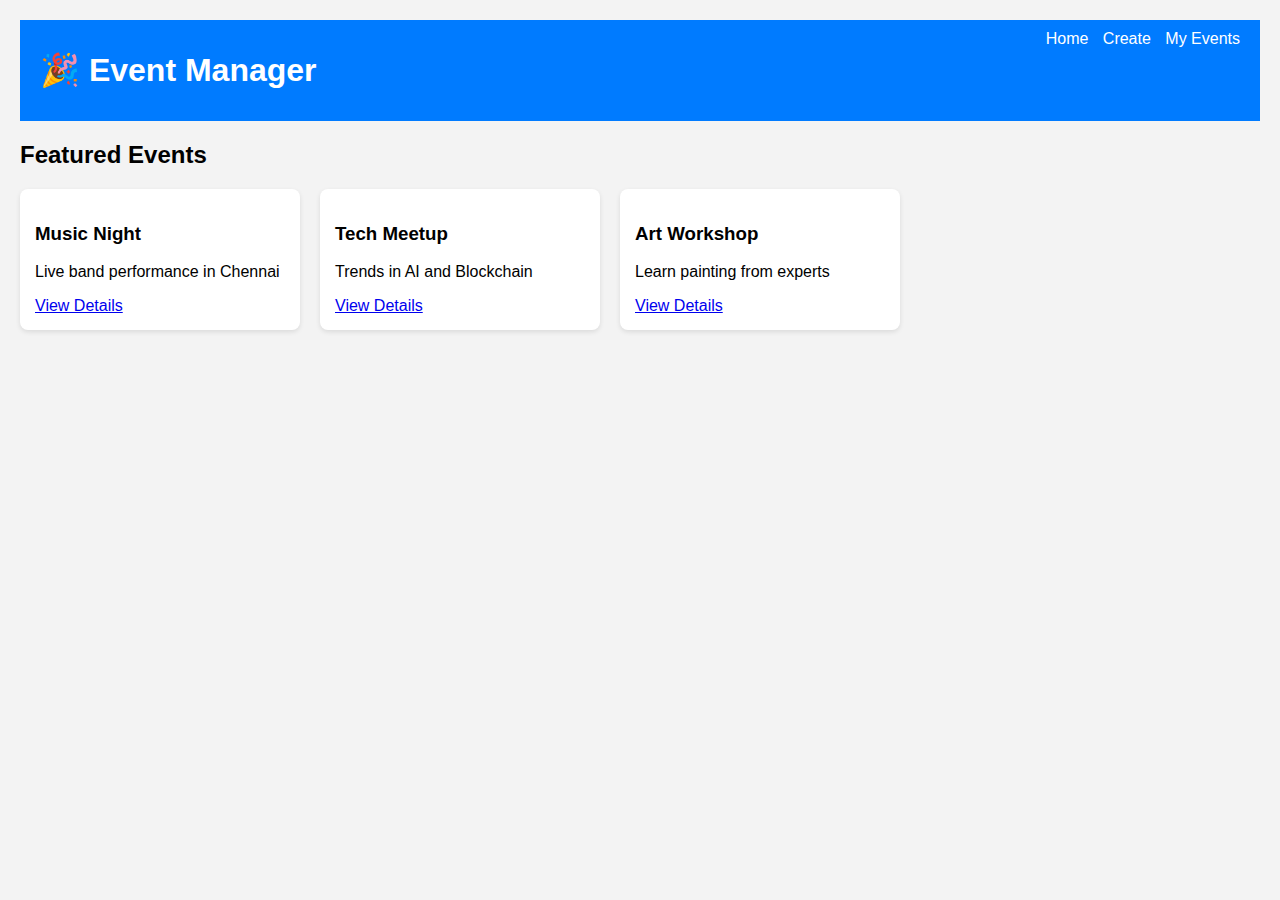
<file: index.html>
<!DOCTYPE html>
<html lang="en">
<head>
  <meta charset="UTF-8" />
  <meta name="viewport" content="width=device-width, initial-scale=1.0"/>
  <title>Event Manager</title>
  <link rel="stylesheet" href="style.css" />
</head>
<body>
  <header class="header">
    <h1>🎉 Event Manager</h1>
    <nav>
      <a href="index.html">Home</a>
      <a href="create.html">Create</a>
      <a href="dashboard.html">My Events</a>
    </nav>
  </header>

  <main>
    <h2>Featured Events</h2>
    <div class="cards">
      <div class="card">
        <h3>Music Night</h3>
        <p>Live band performance in Chennai</p>
        <a href="event.html">View Details</a>
      </div>
      <div class="card">
        <h3>Tech Meetup</h3>
        <p>Trends in AI and Blockchain</p>
        <a href="event.html">View Details</a>
      </div>
      <div class="card">
        <h3>Art Workshop</h3>
        <p>Learn painting from experts</p>
        <a href="event.html">View Details</a>
      </div>
    </div>
  </main>
</body>
</html>
</file>
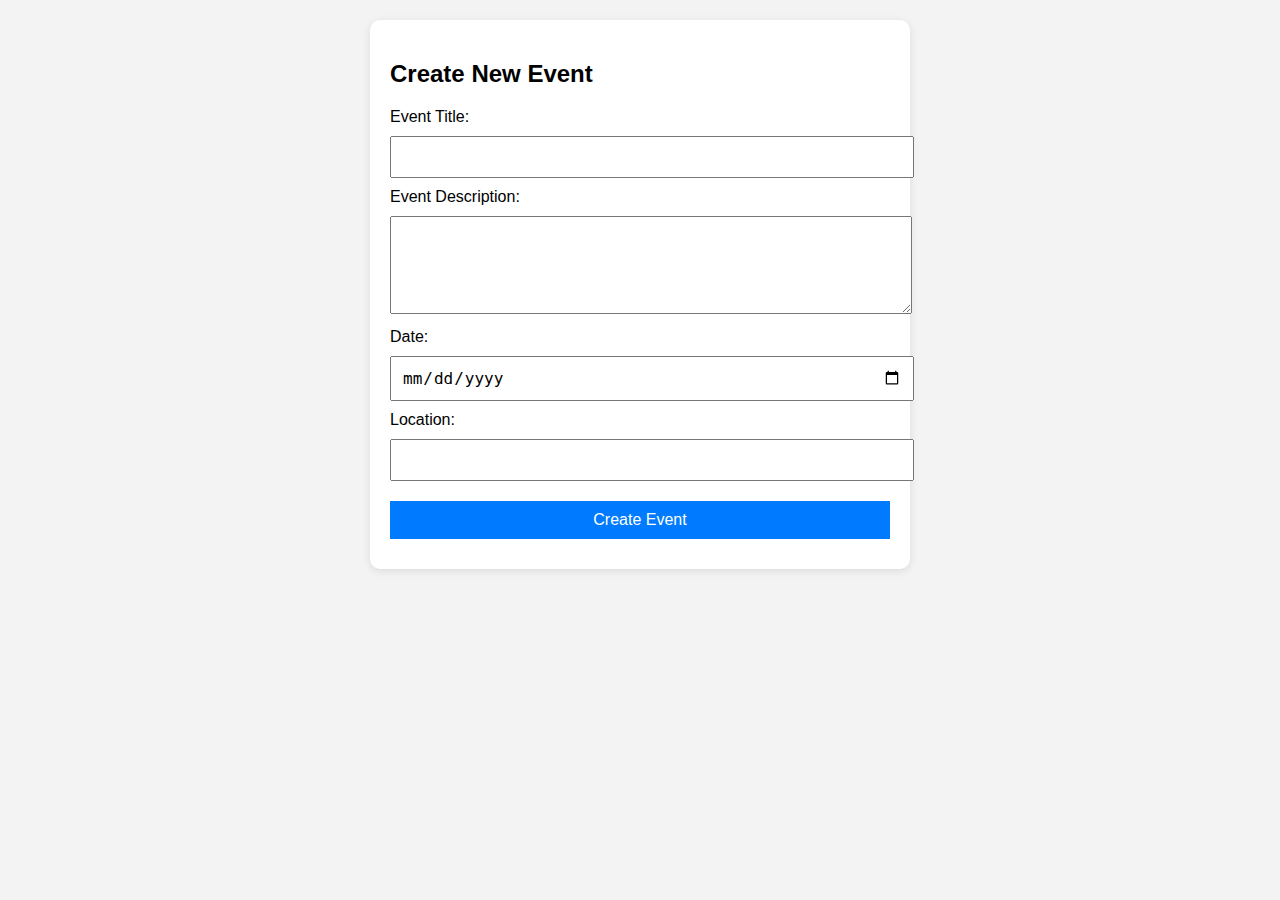
<file: create.html>
<!DOCTYPE html>
<html lang="en">
<head>
  <meta charset="UTF-8" />
  <meta name="viewport" content="width=device-width, initial-scale=1.0"/>
  <title>Create Event</title>
  <link rel="stylesheet" href="style.css" />
</head>
<body>
  <div class="form-container">
    <h2>Create New Event</h2>
    <form onsubmit="alert('Event Created Successfully!'); return false;">
      <label for="title">Event Title:</label>
      <input type="text" id="title" name="title" required />

      <label for="desc">Event Description:</label>
      <textarea id="desc" name="desc" rows="4" required></textarea>

      <label for="date">Date:</label>
      <input type="date" id="date" name="date" required />

      <label for="location">Location:</label>
      <input type="text" id="location" name="location" required />

      <button type="submit">Create Event</button>
    </form>
  </div>
</body>
</html>
</file>
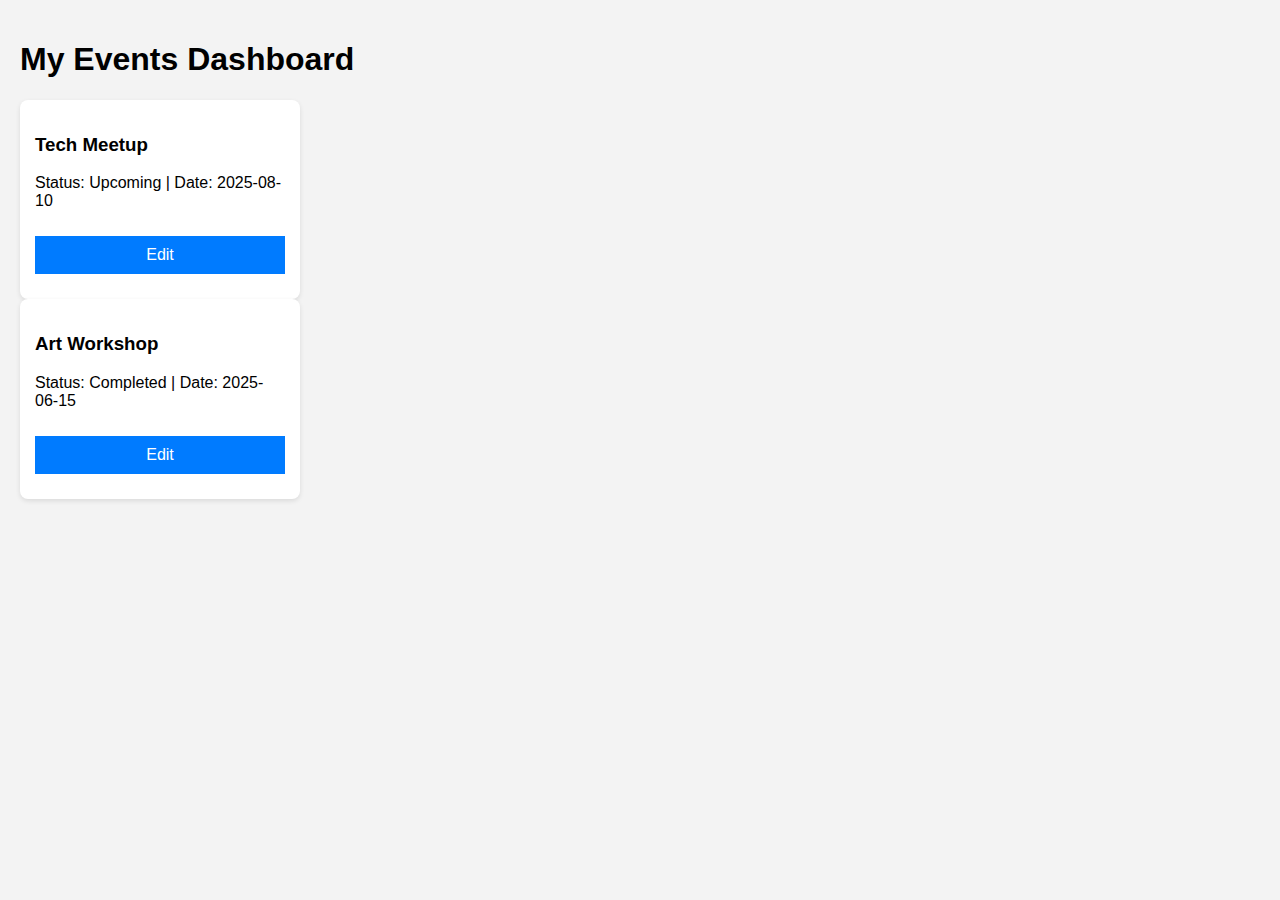
<file: dashboard.html>
<!DOCTYPE html>
<html lang="en">
<head>
  <meta charset="UTF-8" />
  <meta name="viewport" content="width=device-width, initial-scale=1.0"/>
  <title>My Events</title>
  <link rel="stylesheet" href="style.css" />
</head>
<body>
  <h1>My Events Dashboard</h1>
  <div class="card">
    <h3>Tech Meetup</h3>
    <p>Status: Upcoming | Date: 2025-08-10</p>
    <button>Edit</button>
  </div>
  <div class="card">
    <h3>Art Workshop</h3>
    <p>Status: Completed | Date: 2025-06-15</p>
    <button disabled>Edit</button>
  </div>
</body>
</html>
</file>
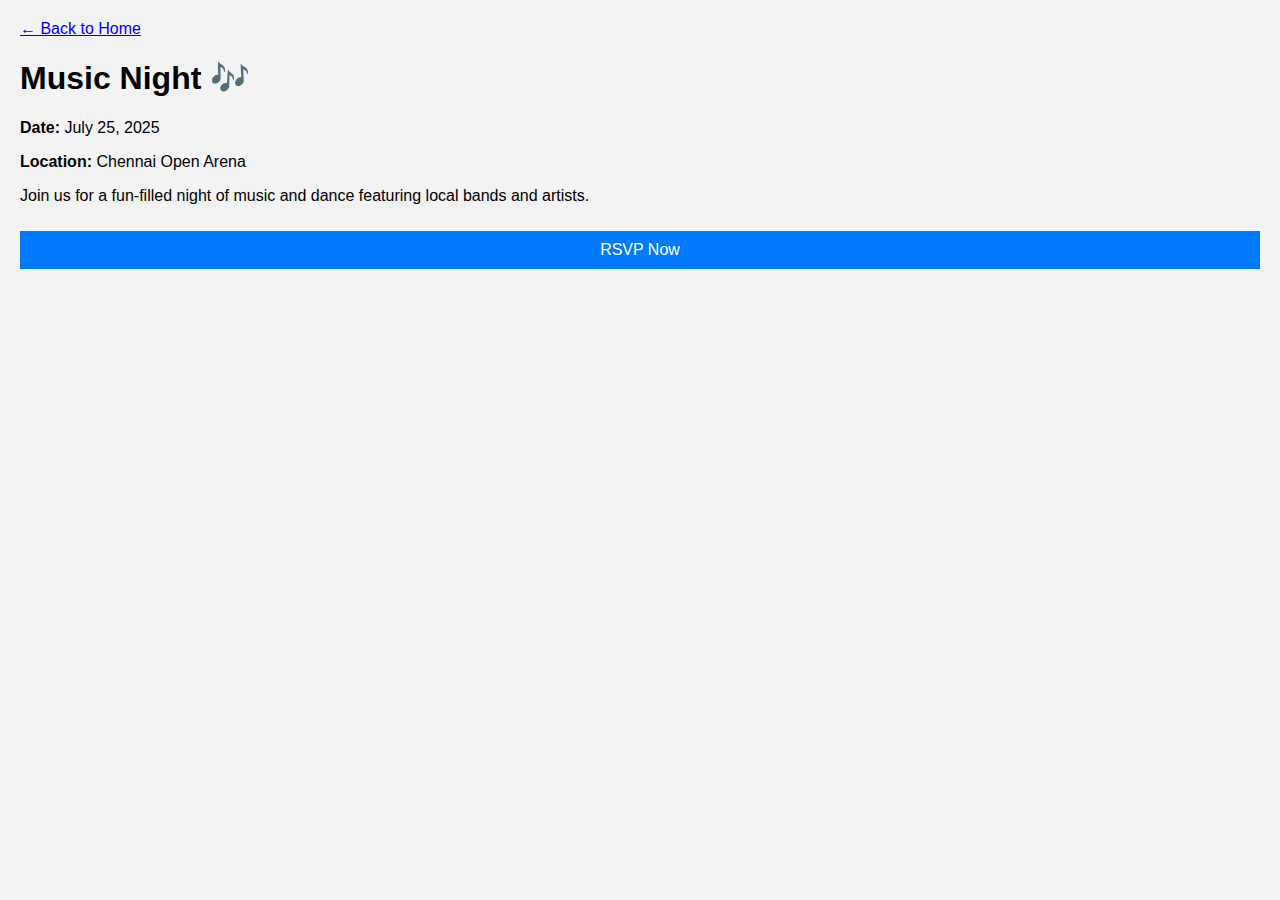
<file: event.html>
<!DOCTYPE html>
<html lang="en">
<head>
  <meta charset="UTF-8" />
  <meta name="viewport" content="width=device-width, initial-scale=1.0"/>
  <title>Event Details</title>
  <link rel="stylesheet" href="style.css" />
  <script src="script.js" defer></script>
</head>
<body>
  <a href="index.html" class="back-link">← Back to Home</a>
  <h1>Music Night 🎶</h1>
  <p><strong>Date:</strong> July 25, 2025</p>
  <p><strong>Location:</strong> Chennai Open Arena</p>
  <p>Join us for a fun-filled night of music and dance featuring local bands and artists.</p>
  <button onclick="rsvp()">RSVP Now</button>
</body>
</html>
</file>
<file: style.css>
body {
  font-family: Arial, sans-serif;
  background-color: #f3f3f3;
  margin: 0;
  padding: 20px;
}
header {
  background-color: #007bff;
  padding: 10px 20px;
  color: white;
  display: flex;
  justify-content: space-between;
}
nav a {
  color: white;
  margin-left: 10px;
  text-decoration: none;
}
main {
  margin-top: 20px;
}
.cards {
  display: flex;
  gap: 20px;
  flex-wrap: wrap;
}
.card {
  background: white;
  padding: 15px;
  border-radius: 8px;
  width: 250px;
  box-shadow: 0 2px 5px rgba(0,0,0,0.1);
}
.form-container {
  background: white;
  padding: 20px;
  max-width: 500px;
  margin: auto;
  border-radius: 10px;
  box-shadow: 0 2px 8px rgba(0,0,0,0.1);
}
input, textarea, button {
  width: 100%;
  margin: 10px 0;
  padding: 10px;
  font-size: 16px;
}
button {
  background-color: #007bff;
  color: white;
  border: none;
  cursor: pointer;
}
button:hover {
  background-color: #0056b3;
}
</file>
